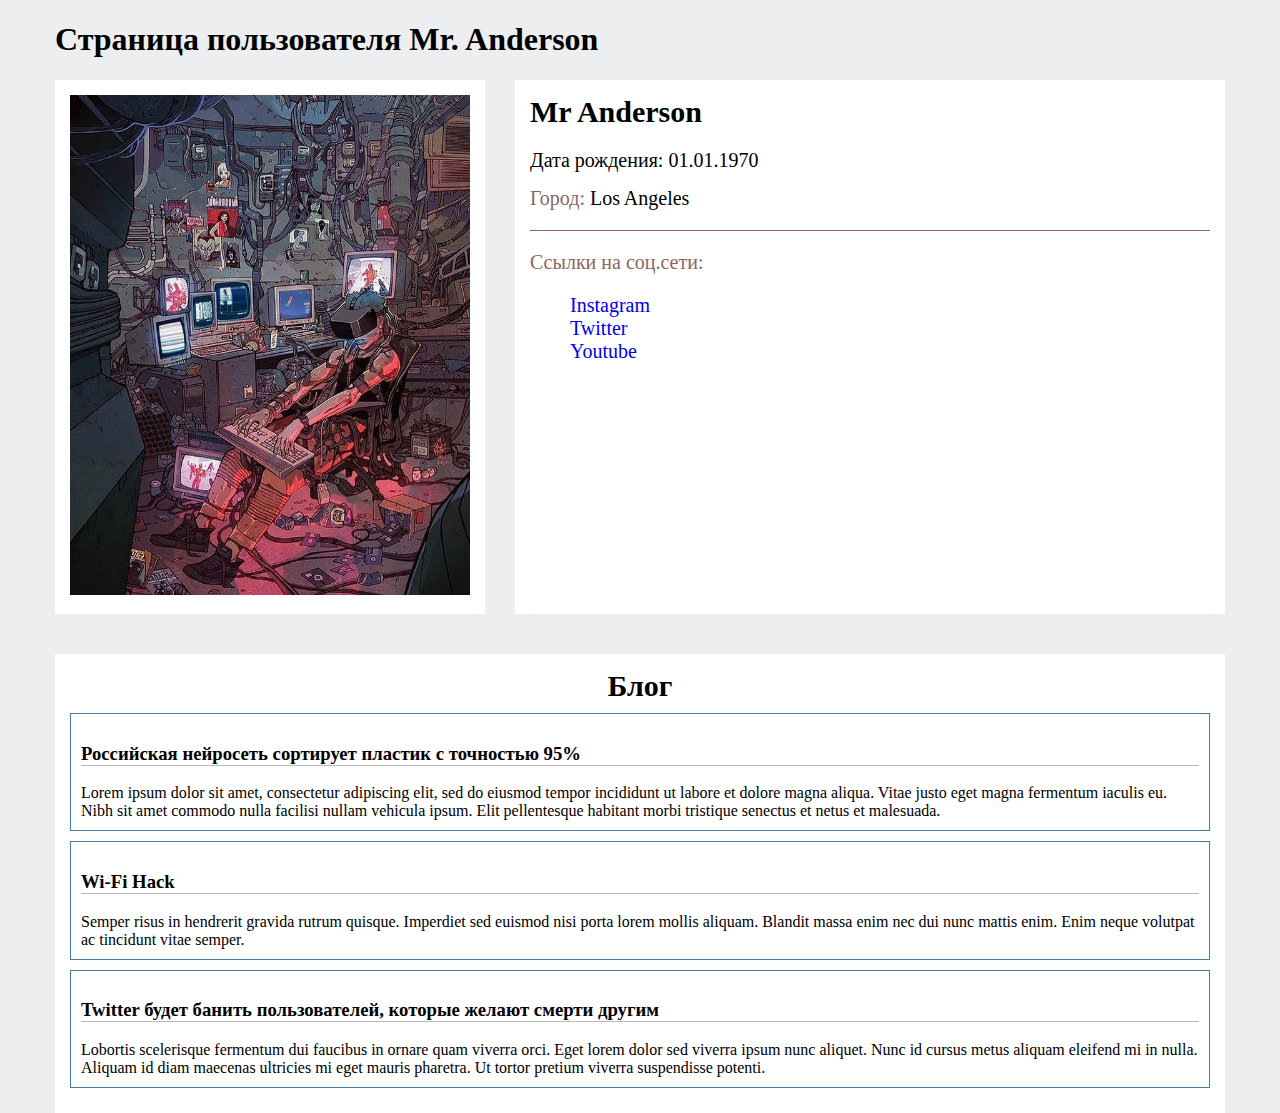
<file: my_projects/blank/index.html>
<!DOCTYPE html>
<html lang="en">
<head>
    <meta charset="UTF-8">
    <title>Главная страница блога</title>
    <link rel="stylesheet" href="style.css">
</head>
<body>
<div class="container">
    <h1>Страница пользователя Mr. Anderson</h1>
    <div class="user__data">
        <div class="user__avatar">
            <img src="user_avatar.jpg" alt="">
        </div>
        <div class="user__info">
            <div class="user__name">
                <span>Mr Anderson</span>
            </div>
            <div class="user__birth__date">
                <span>Дата рождения:</span>
                <span>01.01.1970</span>
            </div>
            <div class="user__city">
                <span class="city__label">Город:</span>
                <span>Los Angeles</span>
            </div>
            <div class="social__networks">
                <p>Ссылки на соц.сети:</p>
                <ul>
                    <li>
                        <a href="http://instagram.com/username">Instagram</a>
                    </li>
                    <li>
                        <a href="http://twitter.com/username">Twitter</a>
                    </li>
                    <li>
                        <a href="http://youtube.com/username">Youtube</a>
                    </li>
                </ul>
            </div>
        </div>
    </div>
    <div class="user__blog__wall">
        <div class="blog__title">Блог</div>
        <div class="user__post">
            <div class="user__post__info">
                <div class="post__title">
                    <h3>Российская нейросеть сортирует пластик с точностью 95%</h3>
                </div>
                <div class="post__text">
                    Lorem ipsum dolor sit amet, consectetur adipiscing elit, sed do eiusmod tempor incididunt ut labore
                    et dolore magna aliqua. Vitae justo eget magna fermentum iaculis eu. Nibh sit amet commodo nulla
                    facilisi nullam vehicula ipsum. Elit pellentesque habitant morbi tristique senectus et netus et
                    malesuada.
                </div>
            </div>
        </div>
        <div class="user__post">
            <div class="user__post__info">
                <div class="post__title">
                    <h3>Wi-Fi Hack</h3>
                </div>
                <div class="post__text">
                    Semper risus in hendrerit gravida rutrum quisque. Imperdiet sed euismod nisi porta lorem mollis
                    aliquam. Blandit massa enim nec dui nunc mattis enim. Enim neque volutpat ac tincidunt vitae semper.
                </div>
            </div>
        </div>
        <div class="user__post">
            <div class="user__post__info">
                <div class="post__title">
                    <h3>Twitter будет банить пользователей, которые желают смерти другим</h3>
                </div>
                <div class="post__text">
                    Lobortis scelerisque fermentum dui faucibus in ornare quam viverra orci. Eget lorem dolor sed
                    viverra ipsum nunc aliquet. Nunc id cursus metus aliquam eleifend mi in nulla. Aliquam id diam
                    maecenas ultricies mi eget mauris pharetra. Ut tortor pretium viverra suspendisse potenti.
                </div>
            </div>
        </div>
    </div>
</div>
</body>
</html>
</file>
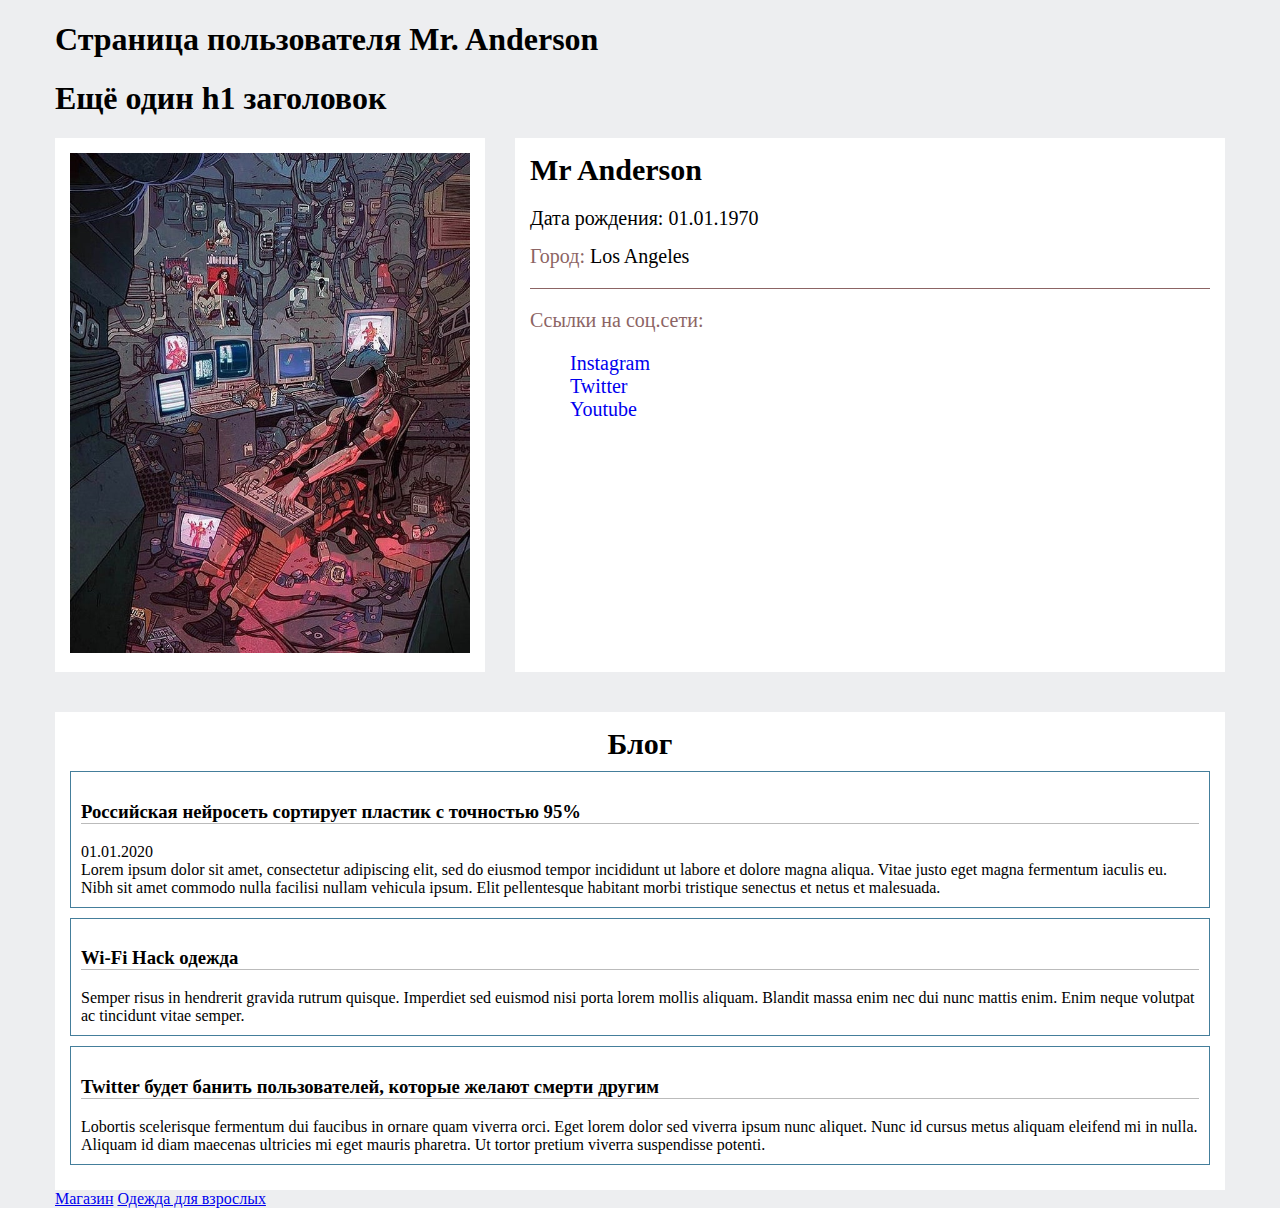
<file: my_projects/blank/index2.html>
<!DOCTYPE html>
<html lang="en">
<head>
    <meta charset="UTF-8">
    <title>Главная страница блога</title>
    <link rel="stylesheet" href="style.css">
</head>
<body>
<div class="container">
    <h1>Страница пользователя Mr. Anderson</h1>
    <h1>Ещё один h1 заголовок</h1>
    <div class="user__data">
        <div class="user__avatar">
            <img src="user_avatar.jpg" alt="">
        </div>
        <div class="user__info">
<!--            <a href="" class="user__name">-->
<!--                <span>Mrs Purple</span>-->
<!--            </a>-->
            <div class="user__name" id="aaa">
                <span>Mr Anderson</span>
            </div>
            <div class="user__birth__date">
                <span>Дата рождения:</span>
                <span>01.01.1970</span>
            </div>
            <div class="user__city">
                <span class="city__label">Город:</span>
                <span>Los Angeles</span>
            </div>
<!--            <a href="">ЕЩЁ КАКАЯ-ТО ССЫЛКА</a>-->
            <div class="social__networks">
                <p>Ссылки на соц.сети:</p>
                <ul>
                    <li>
                        <a href="http://instagram.com/username">Instagram</a>
                    </li>
                    <li>
                        <a href="http://twitter.com/username">Twitter</a>
                    </li>
                    <li>
                        <a href="http://youtube.com/username">Youtube</a>
                    </li>
                </ul>
            </div>
        </div>
    </div>
    <div class="user__blog__wall">
        <div class="blog__title">Блог</div>
        <div class="user__post">
            <div class="user__post__info">
                <div class="post__title">
                    <h3>Российская нейросеть сортирует пластик с точностью 95%</h3>
                </div>
                <div class="post__date">
                    01.01.2020
                </div>
                <div class="post__text">
                    Lorem ipsum dolor sit amet, consectetur adipiscing elit, sed do eiusmod tempor incididunt ut labore
                    et dolore magna aliqua. Vitae justo eget magna fermentum iaculis eu. Nibh sit amet commodo nulla
                    facilisi nullam vehicula ipsum. Elit pellentesque habitant morbi tristique senectus et netus et
                    malesuada.
                </div>
            </div>
        </div>
        <div class="user__post">
            <div class="user__post__info">
                <div class="post__title">
                    <h3>Wi-Fi Hack одежда</h3>
                </div>
                <div class="post__text">
                    Semper risus in hendrerit gravida rutrum quisque. Imperdiet sed euismod nisi porta lorem mollis
                    aliquam. Blandit massa enim nec dui nunc mattis enim. Enim neque volutpat ac tincidunt vitae semper.
                </div>
            </div>
        </div>
        <div class="user__post">
            <div class="user__post__info">
                <div class="post__title">
                    <h3>Twitter будет банить пользователей, которые желают смерти другим</h3>
                </div>
                <div class="post__text">
                    Lobortis scelerisque fermentum dui faucibus in ornare quam viverra orci. Eget lorem dolor sed
                    viverra ipsum nunc aliquet. Nunc id cursus metus aliquam eleifend mi in nulla. Aliquam id diam
                    maecenas ultricies mi eget mauris pharetra. Ut tortor pretium viverra suspendisse potenti.
                </div>
            </div>
        </div>
    </div>
    <div class="some__links">
        <a href="/supermarket/" data-attr="shop_link">Магазин</a>
        <a href="/clothes/" data-attr="777">Одежда для взрослых</a>
    </div>
</div>
</body>
</html>
</file>
<file: my_projects/blank/style.css>
body {
    background-color: #EDEEF0;
    margin: 0;
    padding: 0;
}

.container {
    width: 100%;
    max-width: 1170px;
    margin: 0 auto;
}

.user__info, .user__avatar, .user__blog__wall {
    background-color: #FFFFFF;
    padding: 15px;
}

.user__data {
    display: flex;
    margin: 20px 0 40px 0;
}

.user__avatar img {
    width: 400px;
    height: 500px;
}

.user__info {
    margin-left: 30px;
    width: 100%;
}

.user__birth__date, .user__city, .social__networks {
    font-size: 20px;
}
.birth__label, .city__label, .social__networks p {
    color: #8c6464;
}

.user__name {
    font-size: 30px;
    font-weight: 700;
    padding-bottom: 20px;
}
.user__birth__date {
    padding-bottom: 15px;
}

.user__city {
    padding-bottom: 20px;
    border-bottom: 1px solid #8c6464;
}

.blog__title {
    text-align: center;
    font-size: 30px;
    font-weight: 700;
}

.user__post {
    padding: 10px;
    margin: 10px 0;
    border: 1px solid #447e9b;
}

.post__title h3{
    border-bottom: 1px solid #bbbbbb;
}

.social__networks ul {
    list-style: none;
}

.social__networks a {
    text-decoration: none;
    cursor: pointer;
}
</file>
